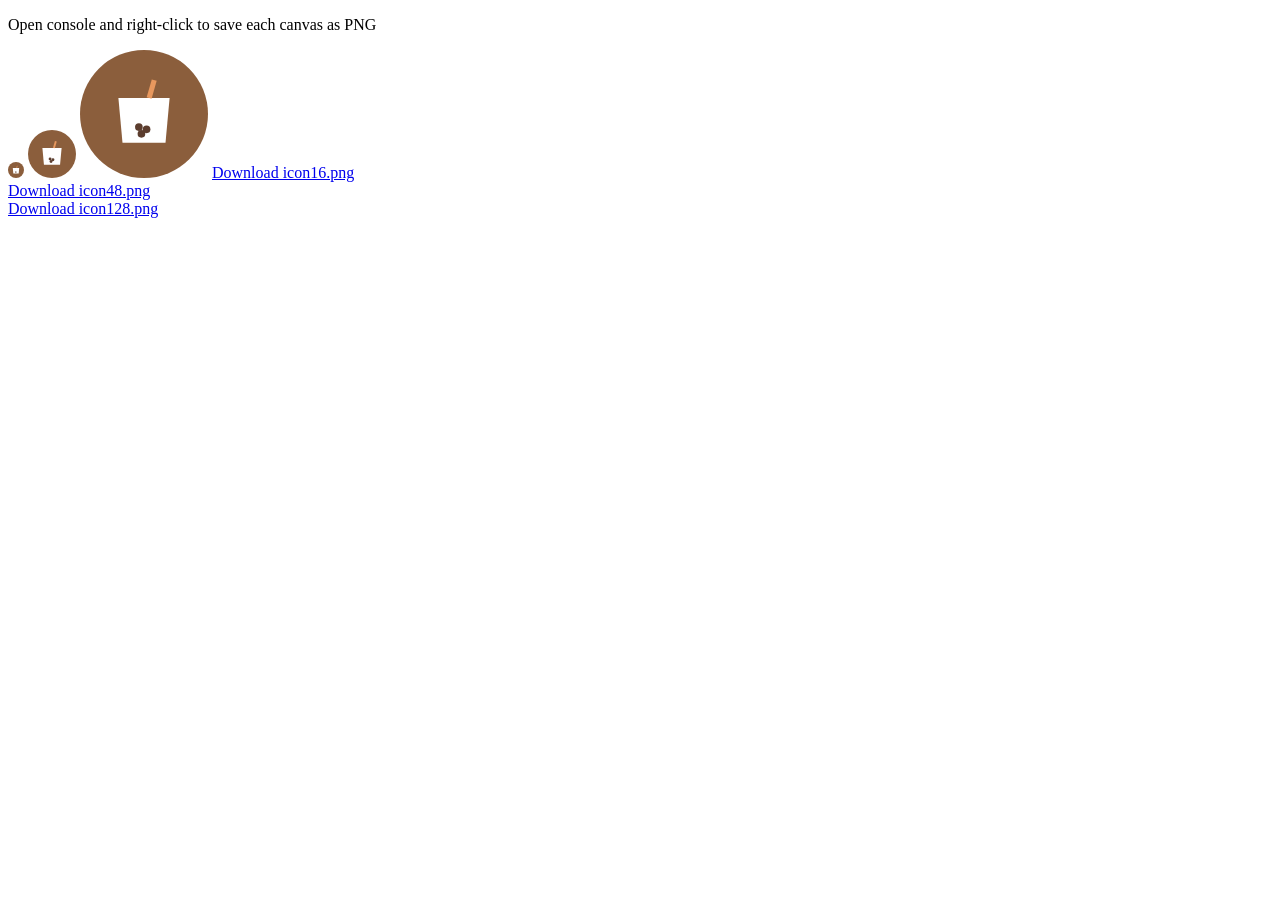
<file: frontend-extension/generate-icons.html>
<!DOCTYPE html>
<html>
<head><title>Generate Icons</title></head>
<body>
<p>Open console and right-click to save each canvas as PNG</p>
<canvas id="c16" width="16" height="16"></canvas>
<canvas id="c48" width="48" height="48"></canvas>
<canvas id="c128" width="128" height="128"></canvas>
<script>
function drawIcon(canvasId, size) {
    const c = document.getElementById(canvasId);
    const ctx = c.getContext('2d');
    // Background circle
    ctx.beginPath();
    ctx.arc(size/2, size/2, size/2, 0, Math.PI * 2);
    ctx.fillStyle = '#8B5E3C';
    ctx.fill();
    // Cup body
    const cx = size/2, cy = size * 0.55;
    const w = size * 0.4, h = size * 0.35;
    ctx.fillStyle = 'white';
    ctx.beginPath();
    ctx.moveTo(cx - w/2, cy - h/2);
    ctx.lineTo(cx + w/2, cy - h/2);
    ctx.lineTo(cx + w/2 - w*0.08, cy + h/2);
    ctx.lineTo(cx - w/2 + w*0.08, cy + h/2);
    ctx.closePath();
    ctx.fill();
    // Straw
    ctx.strokeStyle = '#E8985E';
    ctx.lineWidth = size * 0.04;
    ctx.beginPath();
    ctx.moveTo(cx + w*0.1, cy - h/2);
    ctx.lineTo(cx + w*0.2, cy - h * 0.9);
    ctx.stroke();
    // Bubble dots
    ctx.fillStyle = '#5C3D2E';
    const dotR = size * 0.03;
    [[cx-w*0.1, cy+h*0.15], [cx+w*0.05, cy+h*0.2], [cx-w*0.05, cy+h*0.3]].forEach(([x,y]) => {
        ctx.beginPath(); ctx.arc(x, y, dotR, 0, Math.PI*2); ctx.fill();
    });
    // Download link
    const link = document.createElement('a');
    link.download = `icon${size}.png`;
    link.href = c.toDataURL();
    link.textContent = `Download icon${size}.png`;
    document.body.appendChild(link);
    document.body.appendChild(document.createElement('br'));
}
drawIcon('c16', 16);
drawIcon('c48', 48);
drawIcon('c128', 128);
</script>
</body>
</html>
</file>
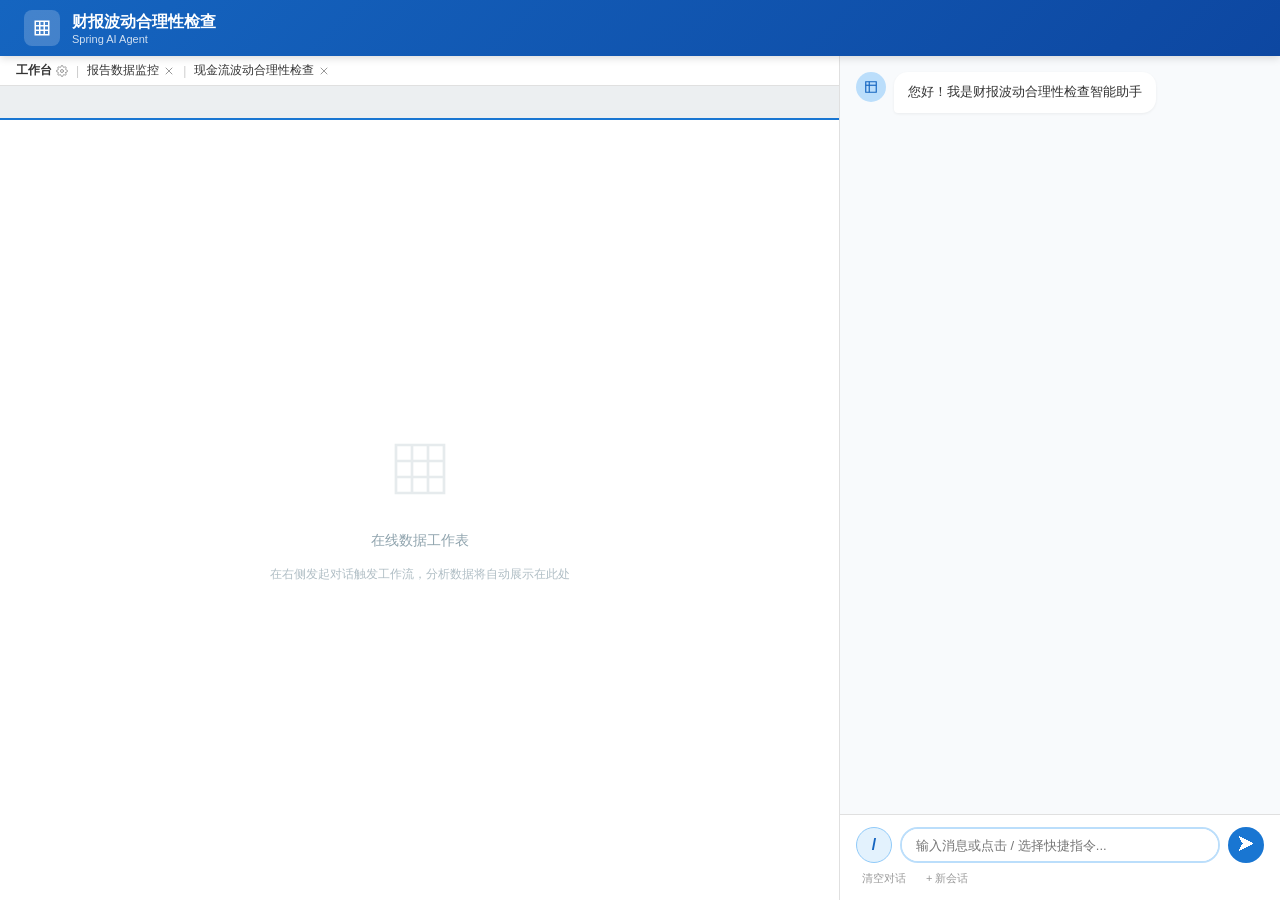
<file: src/main/resources/static/index-finance.html>
<!DOCTYPE html>
<html lang="zh-CN">
<head>
    <meta charset="UTF-8">
    <meta name="viewport" content="width=device-width, initial-scale=1.0">
    <title>财报波动合理性检查 - Spring AI Agent</title>
    <style>
        :root {
            --primary: #1976D2;
            --primary-light: #BBDEFB;
            --primary-dark: #0D47A1;
            --bg-light: #F5F7FA;
            --bg-white: #FFFFFF;
            --text-dark: #333333;
            --text-muted: #757575;
            --border: #E0E0E0;
            --success: #4CAF50;
            --danger: #C62828;
        }
        * { margin: 0; padding: 0; box-sizing: border-box; }
        body {
            font-family: -apple-system, BlinkMacSystemFont, 'Segoe UI', Roboto, sans-serif;
            background: var(--bg-light);
            height: 100vh;
            display: flex;
            flex-direction: column;
            overflow: hidden;
        }

        /* ========== Header ========== */
        .app-header {
            background: linear-gradient(135deg, #1565C0, #0D47A1);
            color: white;
            padding: 10px 24px;
            display: flex;
            align-items: center;
            justify-content: space-between;
            box-shadow: 0 2px 8px rgba(0,0,0,0.15);
            flex-shrink: 0;
            z-index: 10;
        }
        .app-header .logo { display: flex; align-items: center; gap: 12px; }
        .app-header .logo-icon {
            width: 36px; height: 36px; border-radius: 8px;
            background: rgba(255,255,255,0.2); display: flex; align-items: center;
            justify-content: center; font-size: 18px;
        }
        .app-header h1 { font-size: 16px; font-weight: 600; }
        .app-header .subtitle { font-size: 11px; opacity: 0.8; }

        /* ========== Main Layout ========== */
        .main-container { display: flex; flex: 1; overflow: hidden; }

        /* ========== Left: Excel Area ========== */
        .excel-area {
            flex: 1; display: flex; flex-direction: column;
            background: var(--bg-white); border-right: 1px solid var(--border); overflow: hidden;
        }
        .excel-toolbar {
            background: #FFFFFF; padding: 6px 16px; display: flex; align-items: center;
            gap: 4px; font-size: 12px; color: #333; flex-shrink: 0; border-bottom: 1px solid #E0E0E0;
        }
        .excel-toolbar .toolbar-label { font-weight: 600; display: flex; align-items: center; gap: 4px; }
        .excel-toolbar .toolbar-item { display: flex; align-items: center; gap: 4px; }
        .excel-toolbar .toolbar-icon { color: #999; display: flex; align-items: center; }
        .excel-toolbar .toolbar-sep { color: #CCC; margin: 0 4px; }
        .excel-tab-bar {
            display: flex; background: #ECEFF1; border-bottom: 2px solid var(--primary);
            flex-shrink: 0; overflow-x: auto; padding: 0 4px; min-height: 34px;
        }
        .excel-tab {
            padding: 7px 16px; font-size: 12px; cursor: pointer; border: 1px solid transparent;
            border-bottom: none; background: transparent; color: #546E7A; white-space: nowrap;
            margin-top: 4px; border-radius: 6px 6px 0 0; transition: all 0.2s;
        }
        .excel-tab:hover { background: rgba(25, 118, 210, 0.08); }
        .excel-tab.active { background: white; color: #1565C0; font-weight: 600; border-color: #BBDEFB; }
        .excel-content { flex: 1; overflow: auto; background: white; position: relative; }
        .excel-table { width: 100%; border-collapse: collapse; font-size: 12px; }
        .excel-table th {
            background: #E3F2FD; color: #1565C0; font-weight: 600; padding: 10px 14px;
            border: 1px solid #BBDEFB; white-space: nowrap; position: sticky; top: 0; z-index: 1;
        }
        .excel-table td { padding: 8px 14px; border: 1px solid #E0E0E0; white-space: nowrap; }
        .excel-table tr:nth-child(even) { background: #FAFAFA; }
        .excel-table tr:hover { background: #E3F2FD; }
        .excel-table td.cell-red { background: #FFEBEE; color: #C62828; font-weight: 600; }
        .excel-table td.cell-green { background: #E8F5E9; color: #2E7D32; }
        .excel-table td.cell-conclusion { white-space: pre-wrap; max-width: 400px; line-height: 1.6; }
        .excel-placeholder {
            display: flex; flex-direction: column; align-items: center;
            justify-content: center; height: 100%; color: #90A4AE; gap: 16px;
        }
        .excel-placeholder .ph-icon { font-size: 64px; opacity: 0.3; }
        .excel-placeholder .ph-text { font-size: 14px; }
        .excel-placeholder .ph-hint { font-size: 12px; color: #B0BEC5; }
        /* Excel loading overlay */
        .excel-loading {
            position: absolute; top: 0; left: 0; right: 0; bottom: 0;
            background: rgba(255,255,255,0.85); display: flex; flex-direction: column;
            align-items: center; justify-content: center; gap: 12px; z-index: 5;
        }
        .excel-loading-spinner {
            width: 32px; height: 32px; border: 3px solid #E0E0E0;
            border-top-color: var(--primary); border-radius: 50%;
            animation: spin 0.8s linear infinite;
        }
        .excel-loading-text { font-size: 12px; color: #666; }

        /* ========== Right: Chat Panel ========== */
        .chat-panel {
            width: 440px; display: flex; flex-direction: column; background: #F8FAFC; flex-shrink: 0;
        }

        /* Quick Actions - fixed at top */
        .quick-actions {
            padding: 10px 16px; display: flex; gap: 6px; flex-wrap: wrap;
            border-bottom: 1px solid var(--border); flex-shrink: 0; background: white;
        }
        .quick-btn {
            padding: 5px 14px; border-radius: 14px; background: #E3F2FD;
            border: 1px solid #90CAF9; color: #1565C0; font-size: 12px;
            cursor: pointer; transition: all 0.2s; white-space: nowrap;
        }
        .quick-btn:hover { background: var(--primary); color: white; border-color: var(--primary); }

        /* Messages */
        .messages {
            flex: 1; overflow-y: auto; padding: 16px;
            display: flex; flex-direction: column; gap: 12px;
        }

        /* ===== Step Card (each major step is a collapsible card) ===== */
        .step-card {
            background: #F5F5F5; border-radius: 10px; overflow: visible;
            box-shadow: 0 1px 4px rgba(0,0,0,0.08); border: 1px solid #E0E0E0;
            width: 100%; animation: fadeIn 0.3s ease;
        }
        .step-card-header {
            display: flex; align-items: center; gap: 10px;
            padding: 9px 14px; cursor: pointer; user-select: none;
            background: #ECECEC; border-radius: 10px 10px 0 0; transition: background 0.15s;
        }
        .step-card-header:hover { background: #E0E0E0; }
        .step-card-header .chevron {
            display: inline-flex; align-items: center; justify-content: center;
            width: 16px; height: 16px; transition: transform 0.2s ease;
            color: #666; transform: rotate(90deg); flex-shrink: 0;
        }
        .step-card-header .chevron.collapsed { transform: rotate(0deg); }
        .step-card-header .step-title {
            flex: 1; font-size: 12px; font-weight: 600; color: #333;
        }
        .step-card-header .step-badge {
            font-size: 10px; padding: 2px 8px; border-radius: 10px; font-weight: 500; color: white;
        }
        .step-badge-pending { background: #9E9E9E; }
        .step-badge-running { background: #3B82F6; }
        .step-badge-done { background: #22C55E; }
        .step-card-body { overflow: hidden; }
        .step-card-body.hidden { display: none; }
        .step-progress-bar { height: 2px; background: #DDD; overflow: hidden; }
        .step-progress-fill {
            height: 100%; transition: width 0.4s ease;
            background: linear-gradient(90deg, #3B82F6, #60A5FA);
        }
        .step-progress-fill.done { background: linear-gradient(90deg, #22C55E, #4ADE80); }

        /* Sub-tasks inside step card */
        .sub-task-list { padding: 4px 0; }
        .sub-task {
            display: flex; align-items: center; gap: 10px;
            padding: 5px 14px; font-size: 12px; line-height: 1.5;
            color: #444; cursor: pointer; transition: background 0.15s;
        }
        .sub-task:hover { background: #EBEBEB; }
        .sub-task-icon {
            flex-shrink: 0; width: 18px; height: 18px;
            display: flex; align-items: center; justify-content: center;
        }
        .sub-task-text { flex: 1; }
        .sub-task.done .sub-task-text { color: #888; }
        .sub-task.running { background: rgba(59,130,246,0.06); }
        .sub-task.running .sub-task-text { color: #2563EB; font-weight: 500; }
        .sub-task-status { font-size: 10px; color: #999; flex-shrink: 0; }
        .sub-task.running .sub-task-status { color: #2563EB; }
        .sub-task-retry {
            font-size: 10px; color: #3B82F6; cursor: pointer; flex-shrink: 0;
            padding: 1px 8px; border: 1px solid #90CAF9; border-radius: 10px;
            background: #E3F2FD; transition: all 0.15s; display: none;
        }
        .sub-task-retry:hover { background: #3B82F6; color: white; }
        .sub-task.done .sub-task-retry { display: inline-block; }

        /* Confirm dialog in chat */
        .confirm-card {
            background: white; border: 1px solid #E0E0E0; border-radius: 12px;
            padding: 14px 16px; box-shadow: 0 1px 4px rgba(0,0,0,0.08);
            animation: fadeIn 0.3s ease; width: 100%;
        }
        .confirm-card .confirm-text { font-size: 12px; color: #333; line-height: 1.6; margin-bottom: 12px; }
        .confirm-btns { display: flex; gap: 10px; }
        .confirm-btn {
            flex: 1; padding: 8px 0; border-radius: 8px; font-size: 12px; font-weight: 600;
            cursor: pointer; border: none; transition: all 0.15s;
        }
        .confirm-btn.yes { background: #3B82F6; color: white; }
        .confirm-btn.yes:hover { background: #2563EB; }
        .confirm-btn.no { background: #F5F5F5; color: #666; border: 1px solid #DDD; }
        .confirm-btn.no:hover { background: #E0E0E0; }

        /* Step reply (completion detail) */
        .step-reply {
            max-height: 0; overflow: hidden; padding: 0 14px;
            font-size: 11px; color: #555; line-height: 1.7;
            background: #EDEDED; transition: max-height 0.25s ease, padding 0.25s ease;
            white-space: pre-wrap; word-break: break-word;
        }
        .step-reply.show { max-height: none; padding: 8px 14px; }

        /* Thinking animation inside step card */
        .step-thinking {
            display: flex; align-items: center; gap: 8px;
            padding: 8px 14px; font-size: 11px; color: #3B82F6;
        }
        .thinking-dots { display: flex; gap: 3px; }
        .thinking-dots .td {
            width: 5px; height: 5px; border-radius: 50%; background: #3B82F6;
            animation: bounce 1.4s infinite ease-in-out;
        }
        .thinking-dots .td:nth-child(2) { animation-delay: 0.2s; }
        .thinking-dots .td:nth-child(3) { animation-delay: 0.4s; }

        @keyframes spin { to { transform: rotate(360deg); } }
        .spinner {
            display: inline-block; width: 14px; height: 14px;
            border: 2px solid #DDD; border-top-color: #3B82F6;
            border-radius: 50%; animation: spin 0.8s linear infinite;
        }
        .sub-task-wrap { animation: stepSlideIn 0.35s ease forwards; }
        @keyframes stepSlideIn {
            from { opacity: 0; transform: translateX(-8px); }
            to { opacity: 1; transform: translateX(0); }
        }

        /* Messages */
        .msg { display: flex; gap: 8px; max-width: 92%; animation: fadeIn 0.3s ease; }
        @keyframes fadeIn {
            from { opacity: 0; transform: translateY(6px); }
            to { opacity: 1; transform: translateY(0); }
        }
        .msg.user { align-self: flex-end; flex-direction: row-reverse; }
        .msg-avatar {
            width: 30px; height: 30px; border-radius: 50%;
            display: flex; align-items: center; justify-content: center;
            flex-shrink: 0; font-size: 13px;
        }
        .msg.bot .msg-avatar { background: #BBDEFB; color: #1565C0; }
        .msg.user .msg-avatar { background: var(--primary); color: white; }
        .msg-bubble {
            padding: 10px 14px; border-radius: 14px; font-size: 13px;
            line-height: 1.6; word-break: break-word; white-space: pre-wrap;
        }
        .msg.bot .msg-bubble {
            background: white; color: var(--text-dark);
            border-bottom-left-radius: 4px; box-shadow: 0 1px 3px rgba(0,0,0,0.06);
        }
        .msg.user .msg-bubble { background: var(--primary); color: white; border-bottom-right-radius: 4px; }
        .typing .msg-bubble { display: flex; gap: 4px; align-items: center; padding: 14px 18px; }
        .dot {
            width: 7px; height: 7px; border-radius: 50%; background: var(--primary);
            animation: bounce 1.4s infinite ease-in-out;
        }
        .dot:nth-child(1) { animation-delay: 0s; }
        .dot:nth-child(2) { animation-delay: 0.2s; }
        .dot:nth-child(3) { animation-delay: 0.4s; }
        @keyframes bounce {
            0%, 80%, 100% { transform: scale(0.6); opacity: 0.4; }
            40% { transform: scale(1); opacity: 1; }
        }

        /* Input Area */
        .input-area {
            padding: 12px 16px; background: white; border-top: 1px solid var(--border); flex-shrink: 0;
            position: relative;
        }
        .input-row { display: flex; gap: 8px; align-items: flex-end; }
        .chat-input {
            flex: 1; border: 2px solid var(--primary-light); border-radius: 18px;
            padding: 8px 14px; font-size: 13px; outline: none; resize: none;
            max-height: 80px; min-height: 36px; font-family: inherit; transition: border-color 0.2s;
        }
        .chat-input:focus { border-color: var(--primary); }
        .send-btn {
            width: 36px; height: 36px; border-radius: 50%; background: var(--primary); color: white;
            border: none; cursor: pointer; display: flex; align-items: center; justify-content: center;
            font-size: 16px; flex-shrink: 0; transition: all 0.2s;
        }
        .send-btn:hover { background: var(--primary-dark); }
        .send-btn:disabled { background: #ccc; cursor: not-allowed; }
        .input-toolbar { display: flex; gap: 8px; margin-top: 6px; }
        .input-toolbar button {
            background: none; border: none; color: #999; cursor: pointer; font-size: 11px; padding: 2px 6px;
        }
        .input-toolbar button:hover { color: var(--primary); }

        /* Scrollbar */
        .messages::-webkit-scrollbar, .excel-content::-webkit-scrollbar { width: 6px; }
        .messages::-webkit-scrollbar-thumb, .excel-content::-webkit-scrollbar-thumb { background: #BDBDBD; border-radius: 3px; }

        /* Download button */
        .download-btn {
            padding: 8px 24px; border-radius: 8px; background: var(--primary);
            color: white; border: none; font-size: 13px; cursor: pointer;
            transition: all 0.2s; font-weight: 500; display: inline-flex;
            align-items: center; gap: 6px;
        }
        .download-btn:hover { background: var(--primary-dark); }

        /* Command dropdown */
        .cmd-trigger {
            width: 36px; height: 36px; border-radius: 50%; background: #E3F2FD;
            border: 1px solid #90CAF9; display: flex; align-items: center; justify-content: center;
            cursor: pointer; flex-shrink: 0; transition: all 0.2s; color: #1565C0;
            font-size: 16px; font-weight: 700;
        }
        .cmd-trigger:hover { background: #BBDEFB; }
        .cmd-dropdown {
            display: none; position: absolute; bottom: 100%; left: 0; right: 0;
            background: white; border: 1px solid #E0E0E0; border-radius: 10px;
            box-shadow: 0 -4px 12px rgba(0,0,0,0.1); margin-bottom: 8px;
            overflow: hidden; z-index: 20;
        }
        .cmd-dropdown.show { display: block; animation: fadeIn 0.15s ease; }
        .cmd-dropdown-title { font-size: 11px; color: #999; padding: 8px 14px 4px; }
        .cmd-item {
            padding: 10px 14px; font-size: 13px; cursor: pointer;
            color: #333; transition: background 0.15s;
        }
        .cmd-item:hover { background: #E3F2FD; }
        .cmd-item .cmd-label { font-weight: 500; }
        .cmd-item .cmd-desc { font-size: 11px; color: #999; margin-top: 2px; }

        @media (max-width: 768px) {
            .chat-panel { width: 100%; }
            .excel-area { display: none; }
        }
    </style>
</head>
<body>

<!-- Header -->
<div class="app-header">
    <div class="logo">
        <div class="logo-icon">
            <svg width="18" height="18" viewBox="0 0 24 24" fill="none" stroke="currentColor" stroke-width="2">
                <path d="M3 3h18v18H3z"/><path d="M3 9h18"/><path d="M3 15h18"/><path d="M9 3v18"/><path d="M15 3v18"/>
            </svg>
        </div>
        <div>
            <h1>财报波动合理性检查</h1>
            <div class="subtitle">Spring AI Agent</div>
        </div>
    </div>
</div>

<div class="main-container">
    <!-- Left: Excel Area -->
    <div class="excel-area">
        <div class="excel-toolbar">
            <span class="toolbar-item">
                <span class="toolbar-label">工作台</span>
                <span class="toolbar-icon"><svg width="12" height="12" viewBox="0 0 24 24" fill="none" stroke="currentColor" stroke-width="2" stroke-linecap="round"><circle cx="12" cy="12" r="3"/><path d="M19.4 15a1.65 1.65 0 00.33 1.82l.06.06a2 2 0 01-2.83 2.83l-.06-.06a1.65 1.65 0 00-1.82-.33 1.65 1.65 0 00-1 1.51V21a2 2 0 01-4 0v-.09A1.65 1.65 0 009 19.4a1.65 1.65 0 00-1.82.33l-.06.06a2 2 0 01-2.83-2.83l.06-.06A1.65 1.65 0 004.68 15a1.65 1.65 0 00-1.51-1H3a2 2 0 010-4h.09A1.65 1.65 0 004.6 9a1.65 1.65 0 00-.33-1.82l-.06-.06a2 2 0 012.83-2.83l.06.06A1.65 1.65 0 009 4.68a1.65 1.65 0 001-1.51V3a2 2 0 014 0v.09a1.65 1.65 0 001 1.51 1.65 1.65 0 001.82-.33l.06-.06a2 2 0 012.83 2.83l-.06.06A1.65 1.65 0 0019.4 9a1.65 1.65 0 001.51 1H21a2 2 0 010 4h-.09a1.65 1.65 0 00-1.51 1z"/></svg></span>
            </span>
            <span class="toolbar-sep">|</span>
            <span class="toolbar-item">
                <span>报告数据监控</span>
                <span class="toolbar-icon"><svg width="12" height="12" viewBox="0 0 24 24" fill="none" stroke="currentColor" stroke-width="2" stroke-linecap="round"><line x1="18" y1="6" x2="6" y2="18"/><line x1="6" y1="6" x2="18" y2="18"/></svg></span>
            </span>
            <span class="toolbar-sep">|</span>
            <span class="toolbar-item">
                <span>现金流波动合理性检查</span>
                <span class="toolbar-icon"><svg width="12" height="12" viewBox="0 0 24 24" fill="none" stroke="currentColor" stroke-width="2" stroke-linecap="round"><line x1="18" y1="6" x2="6" y2="18"/><line x1="6" y1="6" x2="18" y2="18"/></svg></span>
            </span>
        </div>
        <div class="excel-tab-bar" id="excelTabBar"></div>
        <div class="excel-content" id="excelContent">
            <div class="excel-placeholder">
                <div class="ph-icon">
                    <svg width="64" height="64" viewBox="0 0 24 24" fill="none" stroke="#B0BEC5" stroke-width="1">
                        <path d="M3 3h18v18H3z"/><path d="M3 9h18"/><path d="M3 15h18"/><path d="M9 3v18"/><path d="M15 3v18"/>
                    </svg>
                </div>
                <div class="ph-text">在线数据工作表</div>
                <div class="ph-hint">在右侧发起对话触发工作流，分析数据将自动展示在此处</div>
            </div>
        </div>
    </div>

    <!-- Right: Chat Panel -->
    <div class="chat-panel">
        <div class="messages" id="messages"></div>
        <div class="input-area">
            <div class="cmd-dropdown" id="cmdDropdown">
                <div class="cmd-dropdown-title">/ 快捷指令</div>
                <div class="cmd-item" onclick="selectCmd('请帮我对现金流报表进行波动合理性分析')">
                    <div class="cmd-label">现金流波动合理性检查分析</div>
                    <div class="cmd-desc">对现金流报表进行波动合理性检查分析</div>
                </div>
                <div class="cmd-item" onclick="selectCmd('请帮我检查资产负债表的波动情况')">
                    <div class="cmd-label">资产负债表检查</div>
                    <div class="cmd-desc">检查资产负债表的波动情况</div>
                </div>
                <div class="cmd-item" onclick="selectCmd('显示所有波动超过20%的报表项')">
                    <div class="cmd-label">异常筛查</div>
                    <div class="cmd-desc">显示所有波动超过20%的报表项</div>
                </div>
            </div>
            <div class="input-row">
                <div class="cmd-trigger" onclick="toggleCmdDropdown()" title="快捷指令">/</div>
                <textarea class="chat-input" id="chatInput" placeholder="输入消息或点击 / 选择快捷指令..." rows="1"></textarea>
                <button class="send-btn" id="sendBtn" onclick="sendMessage()">&#10148;</button>
            </div>
            <div class="input-toolbar">
                <button onclick="clearChat()">清空对话</button>
                <button onclick="newSession()">+ 新会话</button>
                <span style="margin-left:auto;color:#ccc;font-size:11px" id="sessionInfo"></span>
            </div>
        </div>
    </div>
</div>

<script>
const API = '';
let sessionId = null;
let isLoading = false;

const ICON_PENDING = '<svg width="14" height="14" viewBox="0 0 16 16" fill="none"><circle cx="8" cy="8" r="7" stroke="#555" stroke-width="1.5"/></svg>';
const ICON_DONE = '<svg width="14" height="14" viewBox="0 0 16 16" fill="none"><circle cx="8" cy="8" r="7" fill="#22C55E"/><path d="M5 8l2 2 4-4" stroke="white" stroke-width="1.5" stroke-linecap="round" stroke-linejoin="round"/></svg>';
const ICON_SPINNER = '<span class="spinner"></span>';

// Steps are now dynamically received from the Agent's workflow plan via SSE
// No hardcoded STEPS - the backend "main skill" provides the plan

// Track state per step card
let stepCardStates = {};
let workflowStarted = false;
let workflowResolve = null;

// Excel
let sheets = [];
let activeSheet = 0;
// Track sheet count before each major step for rollback
let sheetSnapshotBeforeStep = {};

// ==================== Init ====================
document.addEventListener('DOMContentLoaded', () => {
    loadWelcome();
    document.getElementById('chatInput').addEventListener('keydown', e => {
        if (e.key === 'Enter' && !e.shiftKey) { e.preventDefault(); sendMessage(); }
    });
    document.getElementById('chatInput').addEventListener('input', function() {
        this.style.height = 'auto';
        this.style.height = Math.min(this.scrollHeight, 80) + 'px';
    });
    document.addEventListener('click', e => {
        if (!e.target.closest('.cmd-trigger') && !e.target.closest('.cmd-dropdown')) {
            document.getElementById('cmdDropdown').classList.remove('show');
        }
    });
});

// ==================== Step Cards ====================
function createStepCard(step, idx) {
    const c = document.getElementById('messages');
    const card = document.createElement('div');
    card.className = 'step-card';
    card.id = 'sc-' + step.id;
    card.innerHTML = `
        <div class="step-card-header" onclick="toggleStepCard('${step.id}')">
            <span class="chevron" id="chev-${step.id}">
                <svg width="12" height="12" viewBox="0 0 12 12" fill="none" stroke="currentColor" stroke-width="2" stroke-linecap="round"><polyline points="4 2 8 6 4 10"/></svg>
            </span>
            <span class="step-title">${esc(step.title)}</span>
            <span class="step-badge step-badge-pending" id="badge-${step.id}">待执行</span>
        </div>
        <div class="step-progress-bar"><div class="step-progress-fill" id="prog-${step.id}" style="width:0%"></div></div>
        <div class="step-card-body" id="body-${step.id}">
            <div class="sub-task-list" id="subs-${step.id}"></div>
            <div class="step-thinking" id="think-${step.id}" style="display:none">
                <div class="thinking-dots"><div class="td"></div><div class="td"></div><div class="td"></div></div>
                <span id="think-text-${step.id}">正在思考...</span>
            </div>
            <div class="step-reply" id="reply-${step.id}"></div>
        </div>
    `;
    c.appendChild(card);
    stepCardStates[step.id] = { collapsed: false, subsRevealed: 0 };
}

function toggleStepCard(stepId) {
    const st = stepCardStates[stepId];
    if (!st) return;
    st.collapsed = !st.collapsed;
    const body = document.getElementById('body-' + stepId);
    const chev = document.getElementById('chev-' + stepId);
    if (body) body.classList.toggle('hidden', st.collapsed);
    if (chev) chev.classList.toggle('collapsed', st.collapsed);
}

// revealSubTasks is now handled inside createStepCardsProgressively

function updateStepBadge(stepId, status) {
    const badge = document.getElementById('badge-' + stepId);
    if (!badge) return;
    if (status === 'running') { badge.textContent = '执行中'; badge.className = 'step-badge step-badge-running'; }
    else if (status === 'done') { badge.textContent = '已完成'; badge.className = 'step-badge step-badge-done'; }
    else { badge.textContent = '待执行'; badge.className = 'step-badge step-badge-pending'; }
}

function updateStepProgress(stepId, pct, done) {
    const prog = document.getElementById('prog-' + stepId);
    if (prog) {
        prog.style.width = pct + '%';
        prog.className = 'step-progress-fill' + (done ? ' done' : '');
    }
}

function setSubTaskStatus(subId, status) {
    const icon = document.getElementById('sicon-' + subId);
    const el = document.getElementById('sub-' + subId);
    const st = document.getElementById('sst-' + subId);
    if (!icon) return;
    if (status === 'running') {
        icon.innerHTML = ICON_SPINNER; el.className = 'sub-task running'; st.textContent = '执行中...';
    } else if (status === 'done') {
        icon.innerHTML = ICON_DONE; el.className = 'sub-task done'; st.textContent = '已完成';
    } else {
        icon.innerHTML = ICON_PENDING; el.className = 'sub-task'; st.textContent = '';
    }
}

function showStepReply(stepId, text) {
    const el = document.getElementById('reply-' + stepId);
    if (el) { el.textContent = text; el.classList.add('show'); }
    scrollChat();
}

function showStepThinking(stepId, text) {
    const thinkEl = document.getElementById('think-' + stepId);
    const thinkText = document.getElementById('think-text-' + stepId);
    if (thinkEl) { thinkEl.style.display = ''; thinkText.textContent = text || '正在执行...'; }
    scrollChat();
}

function hideStepThinking(stepId) {
    const thinkEl = document.getElementById('think-' + stepId);
    if (thinkEl) thinkEl.style.display = 'none';
}

// ==================== Agent-driven Workflow via SSE ====================
async function startWorkflow() {
    if (workflowStarted) return;
    workflowStarted = true;
    await executeAgentWorkflow();
}

// 从后端SSE流接收Agent驱动的工作流事件
async function executeAgentWorkflow() {
    const response = await fetch(`${API}/api/finance/execute-workflow-stream`, {
        method: 'POST',
        headers: { 'Content-Type': 'application/json' },
        body: JSON.stringify({ sessionId })
    });
    const reader = response.body.getReader();
    const decoder = new TextDecoder();
    let buffer = '';
    let currentPlan = null; // Agent规划的步骤

    while (true) {
        const { done, value } = await reader.read();
        if (done) break;
        buffer += decoder.decode(value, { stream: true });

        let idx;
        while ((idx = buffer.indexOf('\n\n')) !== -1) {
            const chunk = buffer.substring(0, idx);
            buffer = buffer.substring(idx + 2);
            for (const line of chunk.split('\n')) {
                if (!line.startsWith('data:')) continue;
                let event;
                try { event = JSON.parse(line.substring(5)); } catch (e) { continue; }

                switch (event.type) {

                    case 'thinking':
                        // Agent正在思考（规划、检查完成等）
                        // 在最后一个step card的thinking区域显示，如果没有则在chat中短暂显示
                        showAgentThinking(event.message);
                        break;

                    case 'plan':
                        // Agent从主skill读取了任务规划，渐进式创建step cards
                        currentPlan = event.steps;
                        hideAgentThinking();
                        await createStepCardsProgressively(currentPlan);
                        break;

                    case 'step_start':
                        hideAgentThinking();
                        // Snapshot sheet count for rollback
                        sheetSnapshotBeforeStep[event.stepId] = sheets.length;
                        updateStepBadge(event.stepId, 'running');
                        scrollChat();
                        break;

                    case 'sub_start':
                        setSubTaskStatus(event.subId, 'running');
                        showStepThinking(event.stepId, '正在连接...');
                        scrollChat();
                        break;

                    case 'progress':
                        showStepThinking(event.stepId, event.message);
                        scrollChat();
                        break;

                    case 'excel':
                        // Excel操作
                        if (event.excelOperations) {
                            for (const op of event.excelOperations) {
                                if (op.action === 'addSheet') {
                                    await addSheetWithLoading(op.sheetName, op.headers, op.rows);
                                } else if (op.action === 'updateSheet') {
                                    showExcelLoading('正在更新数据...');
                                    await delay(800);
                                    updateSheetDirect(op.sheetIndex, op.headers, op.rows, op.append);
                                    hideExcelLoading();
                                }
                            }
                        }
                        break;

                    case 'sub_complete':
                        hideStepThinking(event.stepId);
                        setSubTaskStatus(event.subId, 'done');
                        // Update step progress
                        if (currentPlan) {
                            const stepDef = currentPlan.find(s => s.id === event.stepId);
                            if (stepDef) {
                                const doneSubs = stepDef.subs.filter(s => {
                                    const el = document.getElementById('sub-' + s.id);
                                    return el && el.classList.contains('done');
                                }).length;
                                const pct = Math.round((doneSubs / stepDef.subs.length) * 100);
                                updateStepProgress(event.stepId, pct, doneSubs === stepDef.subs.length);
                            }
                        }
                        scrollChat();
                        break;

                    case 'step_complete':
                        hideAgentThinking();
                        updateStepBadge(event.stepId, 'done');
                        if (event.stepReply) showStepReply(event.stepId, event.stepReply);
                        scrollChat();
                        break;

                    case 'confirm_needed':
                        // 后端等待用户确认
                        await showStep4Confirm();
                        break;

                    case 'confirm_resolved':
                        // 确认已处理，继续
                        break;

                    case 'workflow_stopped':
                        addMsg('bot', event.message || '工作流已停止。');
                        break;

                    case 'workflow_complete':
                        hideAgentThinking();
                        break;

                    case 'error':
                        addMsg('bot', event.message || '工作流执行出错。');
                        break;
                }
            }
        }
    }
}

// Agent思考动画 —— 在聊天区域底部显示
let agentThinkingEl = null;
function showAgentThinking(text) {
    if (!agentThinkingEl) {
        const c = document.getElementById('messages');
        agentThinkingEl = document.createElement('div');
        agentThinkingEl.className = 'step-thinking';
        agentThinkingEl.id = 'agentThinking';
        agentThinkingEl.innerHTML = '<div class="thinking-dots"><div class="td"></div><div class="td"></div><div class="td"></div></div><span id="agentThinkText"></span>';
        c.appendChild(agentThinkingEl);
    }
    agentThinkingEl.style.display = '';
    document.getElementById('agentThinkText').textContent = text || '正在思考...';
    scrollChat();
}

function hideAgentThinking() {
    if (agentThinkingEl) {
        agentThinkingEl.style.display = 'none';
    }
}

// 渐进式创建Step Cards（从Agent规划的任务列表）
async function createStepCardsProgressively(planSteps) {
    for (let i = 0; i < planSteps.length; i++) {
        const step = planSteps[i];
        await delay(600 + Math.random() * 400);
        createStepCard(step, i);
        scrollChat();

        // 渐进式展示子任务
        const subsEl = document.getElementById('subs-' + step.id);
        const thinkEl = document.getElementById('think-' + step.id);
        const thinkText = document.getElementById('think-text-' + step.id);
        if (thinkEl) { thinkEl.style.display = ''; thinkText.textContent = '正在规划子任务...'; }
        scrollChat();

        for (let j = 0; j < step.subs.length; j++) {
            await delay(400 + Math.random() * 300);
            const sub = step.subs[j];
            const wrap = document.createElement('div');
            wrap.className = 'sub-task-wrap';
            wrap.innerHTML = `
                <div class="sub-task" id="sub-${sub.id}">
                    <div class="sub-task-icon" id="sicon-${sub.id}">${ICON_PENDING}</div>
                    <div class="sub-task-text">${esc(sub.text)}</div>
                    <div class="sub-task-status" id="sst-${sub.id}"></div>
                    <span class="sub-task-retry" id="retry-${sub.id}" onclick="event.stopPropagation();retryStep('${step.id}')">重试</span>
                </div>
            `;
            subsEl.appendChild(wrap);
            scrollChat();
        }
        if (thinkEl) thinkEl.style.display = 'none';
    }
}

// Step4确认对话框 —— 向后端发送确认结果
function showStep4Confirm() {
    return new Promise(resolve => {
        workflowResolve = resolve;
        const c = document.getElementById('messages');
        const card = document.createElement('div');
        card.className = 'confirm-card';
        card.id = 'step4Confirm';
        card.innerHTML = `
            <div class="confirm-text">是否需要继续执行波动分析？</div>
            <div class="confirm-btns">
                <button class="confirm-btn yes" onclick="handleStep4Confirm(true)">是，忽略差异继续执行</button>
                <button class="confirm-btn no" onclick="handleStep4Confirm(false)">否，不忽略差异</button>
            </div>
        `;
        c.appendChild(card);
        scrollChat();
    });
}

async function handleStep4Confirm(yes) {
    const card = document.getElementById('step4Confirm');
    if (card) {
        card.innerHTML = `<div class="confirm-text" style="color:#888">${yes ? '已选择：忽略差异，继续执行' : '已选择：不忽略差异，停止执行'}</div>`;
    }
    // 向后端发送确认结果
    try {
        await fetch(`${API}/api/finance/workflow-confirm`, {
            method: 'POST',
            headers: { 'Content-Type': 'application/json' },
            body: JSON.stringify({ sessionId, confirmed: yes })
        });
    } catch (e) { /* ignore */ }
    if (workflowResolve) { workflowResolve(yes); workflowResolve = null; }
}

// Reset a step card for re-execution
function resetStepCard(step) {
    const subsEl = document.getElementById('subs-' + step.id);
    if (subsEl) subsEl.innerHTML = '';
    const replyEl = document.getElementById('reply-' + step.id);
    if (replyEl) { replyEl.textContent = ''; replyEl.classList.remove('show'); }
    updateStepBadge(step.id, 'pending');
    updateStepProgress(step.id, 0, false);
    hideStepThinking(step.id);
}

// Retry: re-trigger workflow (simplified - clears and restarts)
async function retryStep(stepId) {
    addMsg('bot', '请重新发起分析流程以重试。');
}

// ==================== Excel ====================
async function addSheetWithLoading(name, headers, rows) {
    showExcelLoading('正在创建 ' + name + '...');
    await delay(1200 + Math.random() * 800);
    sheets.push({ name, headers, rows });
    activeSheet = sheets.length - 1;
    renderTabs(); renderSheet();
    hideExcelLoading();
}

function updateSheetDirect(index, headers, rows, append) {
    if (index < 0 || index >= sheets.length) return;
    const s = sheets[index];
    if (append) {
        const newH = headers.filter(h => !s.headers.includes(h));
        s.headers = s.headers.concat(newH);
        s.rows = s.rows.map((r, i) => {
            const nr = { ...r };
            newH.forEach(h => { nr[h] = rows[i] ? rows[i][h] || '' : ''; });
            return nr;
        });
    } else { s.headers = headers; s.rows = rows; }
    if (activeSheet === index) renderSheet();
}

function showExcelLoading(text) {
    const el = document.getElementById('excelContent');
    let loader = document.getElementById('excelLoader');
    if (!loader) {
        loader = document.createElement('div');
        loader.className = 'excel-loading';
        loader.id = 'excelLoader';
        loader.innerHTML = '<div class="excel-loading-spinner"></div><div class="excel-loading-text" id="excelLoadingText"></div>';
        el.appendChild(loader);
    }
    document.getElementById('excelLoadingText').textContent = text || '加载中...';
    loader.style.display = '';
}

function hideExcelLoading() {
    const loader = document.getElementById('excelLoader');
    if (loader) loader.style.display = 'none';
}

function renderTabs() {
    document.getElementById('excelTabBar').innerHTML = sheets.map((s, i) =>
        `<div class="excel-tab ${i === activeSheet ? 'active' : ''}" onclick="switchTab(${i})">${esc(s.name)}</div>`
    ).join('');
}

function switchTab(i) { activeSheet = i; renderTabs(); renderSheet(); }

function renderSheet() {
    const el = document.getElementById('excelContent');
    if (!sheets.length) {
        el.innerHTML = '<div class="excel-placeholder"><div class="ph-icon"><svg width="64" height="64" viewBox="0 0 24 24" fill="none" stroke="#B0BEC5" stroke-width="1"><path d="M3 3h18v18H3z"/><path d="M3 9h18"/><path d="M3 15h18"/><path d="M9 3v18"/><path d="M15 3v18"/></svg></div><div class="ph-text">在线数据工作表</div><div class="ph-hint">在右侧发起对话触发工作流</div></div>';
        return;
    }
    const s = sheets[activeSheet];
    let h = '<table class="excel-table"><thead><tr>' + s.headers.map(x => `<th>${esc(x)}</th>`).join('') + '</tr></thead><tbody>';
    s.rows.forEach(row => {
        h += '<tr>';
        s.headers.forEach(hd => {
            const v = row[hd] !== undefined ? String(row[hd]) : '';
            let cls = '';
            if (hd === '是否波动超20%' && v === '是') cls = 'cell-red';
            if (hd === '是否波动超20%' && v === '否') cls = 'cell-green';
            if (hd === '波动分析结论') cls = 'cell-conclusion';
            h += `<td class="${cls}">${esc(v)}</td>`;
        });
        h += '</tr>';
    });
    h += '</tbody></table>';
    if (s.name.includes('现金流报表分析结论')) {
        h += '<div style="text-align:center;padding:16px 0;display:flex;justify-content:center;gap:12px">'
           + '<button class="download-btn" onclick="downloadSheet()">'
           + '<svg width="14" height="14" viewBox="0 0 24 24" fill="none" stroke="currentColor" stroke-width="2" stroke-linecap="round"><path d="M21 15v4a2 2 0 01-2 2H5a2 2 0 01-2-2v-4"/><polyline points="7 10 12 15 17 10"/><line x1="12" y1="15" x2="12" y2="3"/></svg>'
           + ' 下载Excel</button>'
           + '<button class="download-btn" style="background:#22C55E" onmouseover="this.style.background=\'#16A34A\'" onmouseout="this.style.background=\'#22C55E\'">'
           + '<svg width="14" height="14" viewBox="0 0 24 24" fill="none" stroke="currentColor" stroke-width="2" stroke-linecap="round"><path d="M19 21H5a2 2 0 01-2-2V5a2 2 0 012-2h11l5 5v11a2 2 0 01-2 2z"/><polyline points="17 21 17 13 7 13 7 21"/><polyline points="7 3 7 8 15 8"/></svg>'
           + ' 归档保存</button>'
           + '</div>';
    }
    el.innerHTML = h;
}

// ==================== Chat ====================
function addMsg(type, text) {
    const c = document.getElementById('messages');
    const d = document.createElement('div');
    d.className = `msg ${type}`;
    const av = type === 'bot' ? '<svg width="14" height="14" viewBox="0 0 24 24" fill="none" stroke="currentColor" stroke-width="2"><path d="M3 3h18v18H3z"/><path d="M3 9h18"/><path d="M9 3v18"/></svg>' : '<svg width="14" height="14" viewBox="0 0 24 24" fill="none" stroke="currentColor" stroke-width="2"><circle cx="12" cy="8" r="4"/><path d="M4 20c0-4 4-7 8-7s8 3 8 7"/></svg>';
    d.innerHTML = `<div class="msg-avatar">${av}</div><div class="msg-bubble">${esc(text)}</div>`;
    c.appendChild(d);
    c.scrollTop = c.scrollHeight;
}

function showTyping() {
    const c = document.getElementById('messages');
    const d = document.createElement('div');
    d.className = 'msg bot typing'; d.id = 'typing';
    d.innerHTML = '<div class="msg-avatar"><svg width="14" height="14" viewBox="0 0 24 24" fill="none" stroke="currentColor" stroke-width="2"><path d="M3 3h18v18H3z"/><path d="M3 9h18"/><path d="M9 3v18"/></svg></div><div class="msg-bubble"><div class="dot"></div><div class="dot"></div><div class="dot"></div></div>';
    c.appendChild(d); c.scrollTop = c.scrollHeight;
}
function hideTyping() { const e = document.getElementById('typing'); if (e) e.remove(); }

function esc(t) { const d = document.createElement('div'); d.textContent = t; return d.innerHTML; }
function scrollChat() { const c = document.getElementById('messages'); c.scrollTop = c.scrollHeight; }
function delay(ms) { return new Promise(r => setTimeout(r, ms)); }

// ==================== Streaming / Typewriter ====================
async function addMsgStreaming(type, text, durationMs) {
    durationMs = durationMs || 1000;
    const c = document.getElementById('messages');
    const d = document.createElement('div');
    d.className = `msg ${type}`;
    const av = type === 'bot' ? '<svg width="14" height="14" viewBox="0 0 24 24" fill="none" stroke="currentColor" stroke-width="2"><path d="M3 3h18v18H3z"/><path d="M3 9h18"/><path d="M9 3v18"/></svg>' : '<svg width="14" height="14" viewBox="0 0 24 24" fill="none" stroke="currentColor" stroke-width="2"><circle cx="12" cy="8" r="4"/><path d="M4 20c0-4 4-7 8-7s8 3 8 7"/></svg>';
    d.innerHTML = `<div class="msg-avatar">${av}</div><div class="msg-bubble"></div>`;
    c.appendChild(d);
    const bubble = d.querySelector('.msg-bubble');
    const charInterval = Math.max(durationMs / text.length, 5);
    for (let i = 0; i < text.length; i++) {
        bubble.textContent = text.substring(0, i + 1);
        c.scrollTop = c.scrollHeight;
        await delay(charInterval);
    }
}

// ==================== Command Dropdown ====================
function toggleCmdDropdown() {
    document.getElementById('cmdDropdown').classList.toggle('show');
}

function selectCmd(text) {
    document.getElementById('cmdDropdown').classList.remove('show');
    document.getElementById('chatInput').value = text;
    sendMessage();
}

// ==================== Download Excel ====================
function escHtml(t) { return String(t).replace(/&/g,'&amp;').replace(/</g,'&lt;').replace(/>/g,'&gt;').replace(/"/g,'&quot;'); }

function downloadSheet() {
    const s = sheets[activeSheet];
    let html = '<html xmlns:o="urn:schemas-microsoft-com:office:office" xmlns:x="urn:schemas-microsoft-com:office:spreadsheet" xmlns="http://www.w3.org/TR/REC-html40"><head><meta charset="UTF-8"></head><body><table border="1">';
    html += '<tr>' + s.headers.map(h => '<th style="background:#E3F2FD;font-weight:bold">' + escHtml(h) + '</th>').join('') + '</tr>';
    s.rows.forEach(row => {
        html += '<tr>' + s.headers.map(h => '<td>' + escHtml(row[h] || '') + '</td>').join('') + '</tr>';
    });
    html += '</table></body></html>';
    const blob = new Blob([html], { type: 'application/vnd.ms-excel;charset=utf-8' });
    const url = URL.createObjectURL(blob);
    const a = document.createElement('a');
    a.href = url;
    a.download = s.name + '.xls';
    document.body.appendChild(a);
    a.click();
    document.body.removeChild(a);
    URL.revokeObjectURL(url);
}

async function loadWelcome() {
    const plainText = '您好！我是财报波动合理性检查智能助手';
    await addMsgStreaming('bot', plainText, 1000);
}

function sendQuick(text) {
    document.getElementById('chatInput').value = text;
    sendMessage();
}

async function sendMessage() {
    const input = document.getElementById('chatInput');
    const text = input.value.trim();
    if (!text || isLoading) return;
    addMsg('user', text);
    input.value = ''; input.style.height = 'auto';
    isLoading = true;
    document.getElementById('sendBtn').disabled = true;
    showTyping();
    try {
        const r = await fetch(`${API}/api/finance/send`, {
            method: 'POST',
            headers: { 'Content-Type': 'application/json' },
            body: JSON.stringify({ sessionId, message: text })
        });
        const d = await r.json();
        sessionId = d.sessionId;
        document.getElementById('sessionInfo').textContent = `会话: ${sessionId.substring(0, 8)}...`;
        hideTyping();
        await addMsgStreaming('bot', d.reply, 1000);
        if (d.workflowActive) {
            await startWorkflow();
        }
    } catch {
        hideTyping();
        addMsg('bot', '连接失败，请确认后端服务已在 localhost:9000 启动。');
    } finally {
        isLoading = false;
        document.getElementById('sendBtn').disabled = false;
    }
}

async function clearChat() {
    if (sessionId) {
        try { await fetch(`${API}/api/finance/clear`, { method: 'POST', headers: { 'Content-Type': 'application/json' }, body: JSON.stringify({ sessionId }) }); } catch {}
    }
    document.getElementById('messages').innerHTML = '';
    workflowStarted = false;
    stepCardStates = {};
    agentThinkingEl = null;
    sheets = []; activeSheet = 0;
    renderSheet(); document.getElementById('excelTabBar').innerHTML = '';
    loadWelcome();
}

function newSession() { sessionId = null; clearChat(); document.getElementById('sessionInfo').textContent = ''; }
</script>
</body>
</html>
</file>
